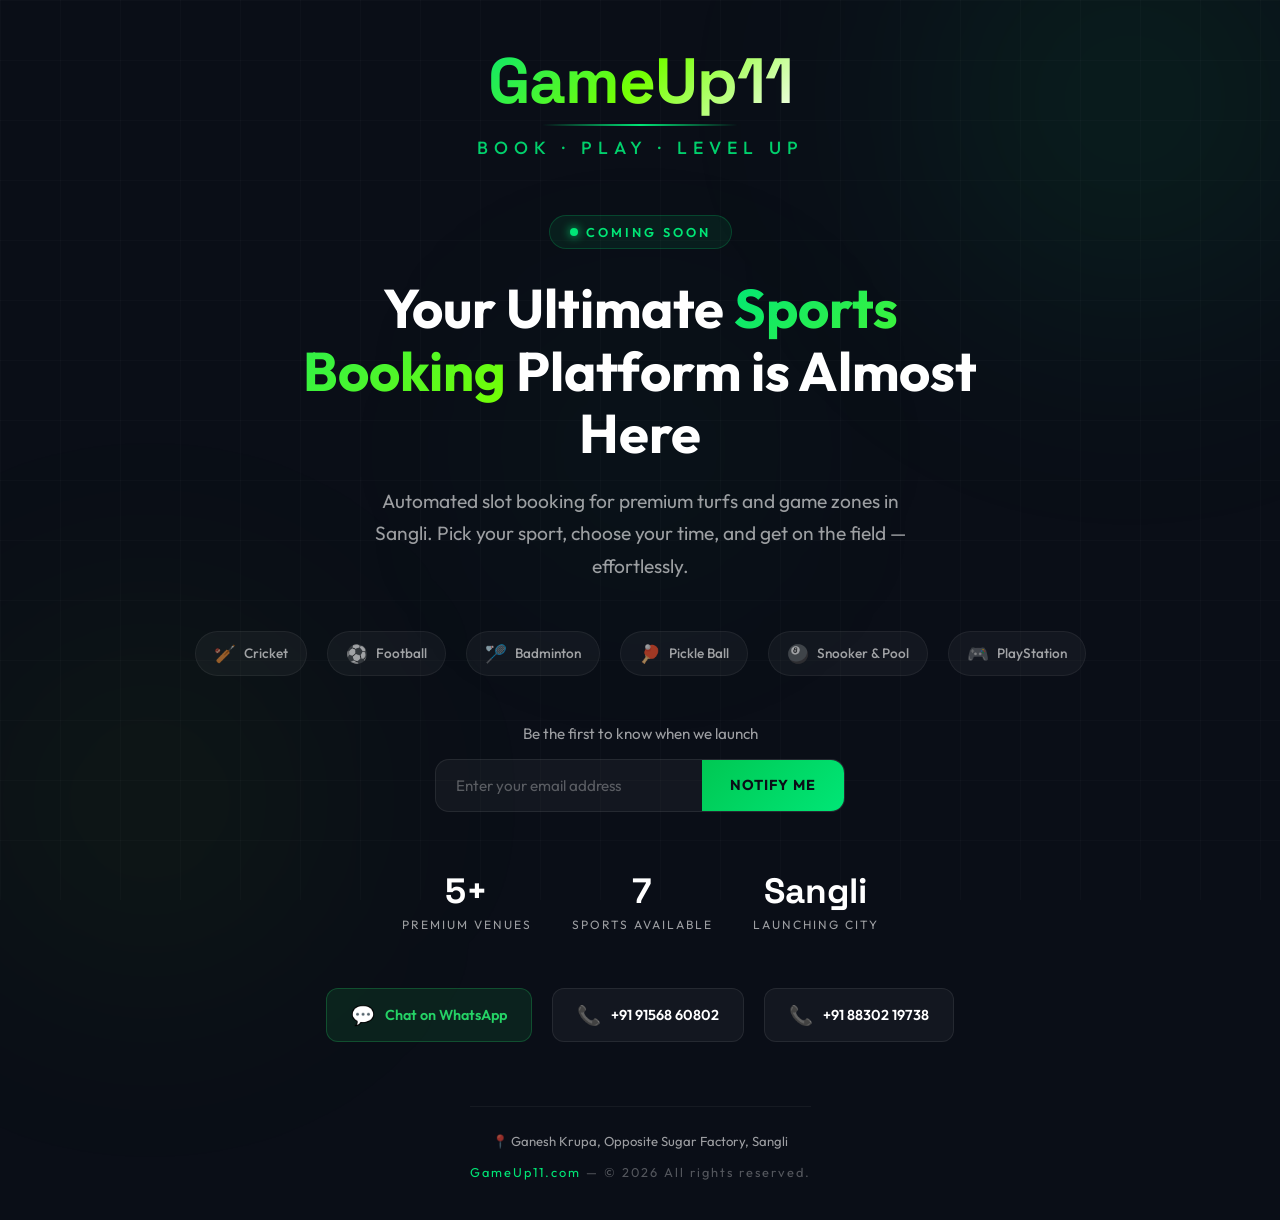
<file: Default.html>
<!DOCTYPE html>
<html lang="en">
<head>
    <meta charset="UTF-8">
    <meta name="viewport" content="width=device-width, initial-scale=1.0">
    <meta name="description" content="GameUp11 - Automated Slot Booking for Turfs & Game Zones. Book your favourite sports venue in Sangli. Coming Soon!">
    <title>GameUp11 — Coming Soon | Book. Play. Level Up.</title>
    <!-- Developed by Harsh -->
    <meta name="author" content="Harshawardhan">
    <link rel="preconnect" href="https://fonts.googleapis.com">
    <link rel="preconnect" href="https://fonts.gstatic.com" crossorigin>
    <link href="https://fonts.googleapis.com/css2?family=Outfit:wght@300;400;500;600;700;800;900&family=Space+Grotesk:wght@400;500;600;700&display=swap" rel="stylesheet">
    <style>
        *, *::before, *::after {
            margin: 0;
            padding: 0;
            box-sizing: border-box;
        }

        :root {
            --primary: #00e676;
            --primary-dim: #00c853;
            --accent: #76ff03;
            --bg-dark: #0a0e17;
            --bg-card: rgba(255, 255, 255, 0.04);
            --text-primary: #ffffff;
            --text-secondary: rgba(255, 255, 255, 0.6);
            --glow: 0 0 40px rgba(0, 230, 118, 0.15);
        }

        html {
            scroll-behavior: smooth;
        }

        body {
            font-family: 'Outfit', sans-serif;
            background: var(--bg-dark);
            color: var(--text-primary);
            min-height: 100vh;
            overflow-x: hidden;
            position: relative;
        }

        /* ===================== ANIMATED BACKGROUND ===================== */
        .bg-grid {
            position: fixed;
            inset: 0;
            z-index: 0;
            background-image:
                linear-gradient(rgba(255,255,255,0.02) 1px, transparent 1px),
                linear-gradient(90deg, rgba(255,255,255,0.02) 1px, transparent 1px);
            background-size: 60px 60px;
            animation: gridMove 20s linear infinite;
        }

        @keyframes gridMove {
            0% { transform: translate(0, 0); }
            100% { transform: translate(60px, 60px); }
        }

        .bg-gradient-orb {
            position: fixed;
            border-radius: 50%;
            filter: blur(120px);
            z-index: 0;
            pointer-events: none;
        }

        .orb-1 {
            width: 600px;
            height: 600px;
            background: radial-gradient(circle, rgba(0, 230, 118, 0.12), transparent 70%);
            top: -200px;
            right: -150px;
            animation: orbFloat1 12s ease-in-out infinite;
        }

        .orb-2 {
            width: 500px;
            height: 500px;
            background: radial-gradient(circle, rgba(118, 255, 3, 0.08), transparent 70%);
            bottom: -150px;
            left: -100px;
            animation: orbFloat2 15s ease-in-out infinite;
        }

        .orb-3 {
            width: 300px;
            height: 300px;
            background: radial-gradient(circle, rgba(0, 200, 83, 0.1), transparent 70%);
            top: 50%;
            left: 50%;
            transform: translate(-50%, -50%);
            animation: orbFloat3 10s ease-in-out infinite;
        }

        @keyframes orbFloat1 {
            0%, 100% { transform: translate(0, 0) scale(1); }
            50% { transform: translate(-40px, 60px) scale(1.1); }
        }

        @keyframes orbFloat2 {
            0%, 100% { transform: translate(0, 0) scale(1); }
            50% { transform: translate(50px, -40px) scale(1.15); }
        }

        @keyframes orbFloat3 {
            0%, 100% { transform: translate(-50%, -50%) scale(1); opacity: 0.6; }
            50% { transform: translate(-50%, -50%) scale(1.3); opacity: 1; }
        }

        /* ===================== FLOATING PARTICLES ===================== */
        .particles {
            position: fixed;
            inset: 0;
            z-index: 0;
            overflow: hidden;
        }

        .particle {
            position: absolute;
            width: 3px;
            height: 3px;
            background: var(--primary);
            border-radius: 50%;
            opacity: 0;
            animation: particleFloat linear infinite;
        }

        @keyframes particleFloat {
            0% { transform: translateY(100vh) scale(0); opacity: 0; }
            10% { opacity: 0.6; }
            90% { opacity: 0.6; }
            100% { transform: translateY(-10vh) scale(1); opacity: 0; }
        }

        /* ===================== LAYOUT ===================== */
        .wrapper {
            position: relative;
            z-index: 1;
            min-height: 100vh;
            display: flex;
            flex-direction: column;
            align-items: center;
            justify-content: center;
            padding: 40px 24px;
        }

        /* ===================== HEADER / BRAND ===================== */
        .brand {
            text-align: center;
            margin-bottom: 16px;
            animation: fadeSlideDown 1s ease-out;
        }

        .brand-name {
            font-family: 'Space Grotesk', sans-serif;
            font-size: clamp(2.2rem, 6vw, 4rem);
            font-weight: 800;
            letter-spacing: -1px;
            background: linear-gradient(135deg, var(--primary) 0%, var(--accent) 50%, #fff 100%);
            -webkit-background-clip: text;
            -webkit-text-fill-color: transparent;
            background-clip: text;
            position: relative;
        }

        .brand-name::after {
            content: '';
            position: absolute;
            bottom: -4px;
            left: 50%;
            transform: translateX(-50%);
            width: 60%;
            height: 2px;
            background: linear-gradient(90deg, transparent, var(--primary), transparent);
        }

        .tagline {
            font-size: clamp(0.85rem, 2vw, 1.1rem);
            font-weight: 500;
            letter-spacing: 6px;
            text-transform: uppercase;
            color: var(--primary);
            margin-top: 14px;
            opacity: 0.9;
        }

        /* ===================== MAIN HERO ===================== */
        .hero {
            text-align: center;
            max-width: 720px;
            margin-top: 40px;
            animation: fadeSlideUp 1s ease-out 0.3s both;
        }

        .coming-soon-badge {
            display: inline-flex;
            align-items: center;
            gap: 8px;
            padding: 8px 20px;
            border-radius: 100px;
            background: rgba(0, 230, 118, 0.08);
            border: 1px solid rgba(0, 230, 118, 0.2);
            font-size: 0.8rem;
            font-weight: 600;
            letter-spacing: 3px;
            text-transform: uppercase;
            color: var(--primary);
            margin-bottom: 28px;
            backdrop-filter: blur(10px);
        }

        .pulse-dot {
            width: 8px;
            height: 8px;
            background: var(--primary);
            border-radius: 50%;
            animation: pulse 2s ease-in-out infinite;
            box-shadow: 0 0 10px var(--primary);
        }

        @keyframes pulse {
            0%, 100% { transform: scale(1); opacity: 1; }
            50% { transform: scale(1.4); opacity: 0.5; }
        }

        .hero h1 {
            font-size: clamp(2rem, 5vw, 3.4rem);
            font-weight: 700;
            line-height: 1.15;
            margin-bottom: 20px;
        }

        .hero h1 .highlight {
            background: linear-gradient(135deg, var(--primary), var(--accent));
            -webkit-background-clip: text;
            -webkit-text-fill-color: transparent;
            background-clip: text;
        }

        .hero p {
            font-size: clamp(1rem, 2.5vw, 1.2rem);
            color: var(--text-secondary);
            line-height: 1.7;
            max-width: 560px;
            margin: 0 auto;
        }

        /* ===================== SPORTS ICONS ROW ===================== */
        .sports-row {
            display: flex;
            gap: 20px;
            justify-content: center;
            flex-wrap: wrap;
            margin-top: 48px;
            animation: fadeSlideUp 1s ease-out 0.9s both;
        }

        .sport-chip {
            display: flex;
            align-items: center;
            gap: 8px;
            padding: 10px 18px;
            border-radius: 100px;
            background: var(--bg-card);
            border: 1px solid rgba(255,255,255,0.06);
            font-size: 0.85rem;
            font-weight: 500;
            color: var(--text-secondary);
            backdrop-filter: blur(12px);
            transition: all 0.3s ease;
            cursor: default;
        }

        .sport-chip:hover {
            border-color: rgba(0, 230, 118, 0.3);
            color: var(--primary);
            transform: translateY(-2px);
            box-shadow: 0 4px 20px rgba(0, 230, 118, 0.1);
        }

        .sport-chip .icon {
            font-size: 1.1rem;
        }

        /* ===================== NOTIFY FORM ===================== */
        .notify-section {
            margin-top: 48px;
            text-align: center;
            animation: fadeSlideUp 1s ease-out 1.2s both;
        }

        .notify-section p {
            font-size: 0.95rem;
            color: var(--text-secondary);
            margin-bottom: 16px;
        }

        .notify-form {
            display: flex;
            gap: 0;
            max-width: 440px;
            margin: 0 auto;
            border-radius: 14px;
            overflow: hidden;
            border: 1px solid rgba(255,255,255,0.08);
            background: var(--bg-card);
            backdrop-filter: blur(16px);
            transition: border-color 0.3s;
        }

        .notify-form:focus-within {
            border-color: rgba(0, 230, 118, 0.4);
            box-shadow: var(--glow);
        }

        .notify-form input {
            flex: 1;
            padding: 16px 20px;
            background: transparent;
            border: none;
            outline: none;
            color: var(--text-primary);
            font-family: 'Outfit', sans-serif;
            font-size: 0.95rem;
        }

        .notify-form input::placeholder {
            color: rgba(255,255,255,0.3);
        }

        .notify-form button {
            padding: 16px 28px;
            background: linear-gradient(135deg, var(--primary-dim), var(--primary));
            border: none;
            color: var(--bg-dark);
            font-family: 'Outfit', sans-serif;
            font-size: 0.9rem;
            font-weight: 700;
            letter-spacing: 1px;
            text-transform: uppercase;
            cursor: pointer;
            transition: all 0.3s;
            white-space: nowrap;
        }

        .notify-form button:hover {
            background: linear-gradient(135deg, var(--accent), var(--primary));
            box-shadow: 0 0 30px rgba(0, 230, 118, 0.3);
        }

        .success-msg {
            display: none;
            margin-top: 12px;
            font-size: 0.85rem;
            color: var(--primary);
            font-weight: 500;
        }

        .success-msg.show {
            display: block;
            animation: fadeSlideUp 0.4s ease-out;
        }

        /* ===================== STATS ===================== */
        .stats {
            display: flex;
            gap: 40px;
            justify-content: center;
            flex-wrap: wrap;
            margin-top: 56px;
            animation: fadeSlideUp 1s ease-out 1.5s both;
        }

        .stat {
            text-align: center;
        }

        .stat-value {
            font-family: 'Space Grotesk', sans-serif;
            font-size: clamp(1.6rem, 4vw, 2.2rem);
            font-weight: 700;
            color: var(--text-primary);
        }

        .stat-label {
            font-size: 0.75rem;
            letter-spacing: 2px;
            text-transform: uppercase;
            color: var(--text-secondary);
            margin-top: 4px;
        }

        /* ===================== CONTACT BAR ===================== */
        .contact-bar {
            display: flex;
            gap: 20px;
            justify-content: center;
            flex-wrap: wrap;
            margin-top: 56px;
            animation: fadeSlideUp 1s ease-out 1.8s both;
        }

        .contact-btn {
            display: inline-flex;
            align-items: center;
            gap: 10px;
            padding: 14px 24px;
            border-radius: 12px;
            text-decoration: none;
            font-size: 0.9rem;
            font-weight: 600;
            transition: all 0.3s ease;
            border: 1px solid rgba(255,255,255,0.08);
            background: var(--bg-card);
            color: var(--text-primary);
            backdrop-filter: blur(12px);
        }

        .contact-btn:hover {
            transform: translateY(-3px);
            border-color: rgba(0, 230, 118, 0.3);
            box-shadow: 0 8px 30px rgba(0, 230, 118, 0.12);
        }

        .contact-btn.whatsapp {
            background: rgba(37, 211, 102, 0.1);
            border-color: rgba(37, 211, 102, 0.25);
            color: #25d366;
        }

        .contact-btn.whatsapp:hover {
            background: rgba(37, 211, 102, 0.2);
            box-shadow: 0 8px 30px rgba(37, 211, 102, 0.15);
        }

        .contact-btn .btn-icon {
            font-size: 1.2rem;
        }

        /* ===================== FOOTER ===================== */
        .footer {
            margin-top: 64px;
            padding-top: 24px;
            border-top: 1px solid rgba(255,255,255,0.05);
            text-align: center;
            animation: fadeSlideUp 1s ease-out 2s both;
        }

        .footer-address {
            font-size: 0.82rem;
            color: var(--text-secondary);
            line-height: 1.6;
            margin-bottom: 12px;
        }

        .footer-domain {
            font-size: 0.8rem;
            color: rgba(255,255,255,0.3);
            letter-spacing: 2px;
        }

        .footer-domain a {
            color: var(--primary);
            text-decoration: none;
        }

        /* ===================== ANIMATIONS ===================== */
        @keyframes fadeSlideDown {
            from { opacity: 0; transform: translateY(-30px); }
            to { opacity: 1; transform: translateY(0); }
        }

        @keyframes fadeSlideUp {
            from { opacity: 0; transform: translateY(30px); }
            to { opacity: 1; transform: translateY(0); }
        }

        /* ===================== RESPONSIVE ===================== */
        @media (max-width: 600px) {
            .notify-form {
                flex-direction: column;
                border-radius: 14px;
            }

            .notify-form button {
                border-radius: 0;
            }

            .stats {
                gap: 24px;
            }

            .contact-bar {
                flex-direction: column;
                align-items: center;
            }

            .sports-row {
                gap: 10px;
            }

            .sport-chip {
                padding: 8px 14px;
                font-size: 0.78rem;
            }
        }
    </style>
</head>
<body>

    <!-- Animated Background -->
    <div class="bg-grid"></div>
    <div class="bg-gradient-orb orb-1"></div>
    <div class="bg-gradient-orb orb-2"></div>
    <div class="bg-gradient-orb orb-3"></div>
    <div class="particles" id="particles"></div>

    <div class="wrapper">

        <!-- Brand -->
        <header class="brand">
            <div class="brand-name">GameUp11</div>
            <div class="tagline">Book · Play · Level Up</div>
        </header>

        <!-- Hero -->
        <section class="hero">
            <div class="coming-soon-badge">
                <span class="pulse-dot"></span>
                Coming Soon
            </div>
            <h1>Your Ultimate <span class="highlight">Sports Booking</span> Platform is Almost Here</h1>
            <p>Automated slot booking for premium turfs and game zones in Sangli. Pick your sport, choose your time, and get on the field — effortlessly.</p>
        </section>


        <!-- Sports Offered -->
        <div class="sports-row">
            <div class="sport-chip"><span class="icon">🏏</span> Cricket</div>
            <div class="sport-chip"><span class="icon">⚽</span> Football</div>
            <div class="sport-chip"><span class="icon">🏸</span> Badminton</div>
            <div class="sport-chip"><span class="icon">🏓</span> Pickle Ball</div>
            <div class="sport-chip"><span class="icon">🎱</span> Snooker & Pool</div>
            <div class="sport-chip"><span class="icon">🎮</span> PlayStation</div>
        </div>

        <!-- Notify Form -->
        <section class="notify-section">
            <p>Be the first to know when we launch</p>
            <form class="notify-form" id="notifyForm">
                <input type="email" id="emailInput" placeholder="Enter your email address" required>
                <button type="submit">Notify Me</button>
            </form>
            <div class="success-msg" id="successMsg">🎉 You're on the list! We'll notify you at launch.</div>
        </section>

        <!-- Stats -->
        <div class="stats">
            <div class="stat">
                <div class="stat-value">5+</div>
                <div class="stat-label">Premium Venues</div>
            </div>
            <div class="stat">
                <div class="stat-value">7</div>
                <div class="stat-label">Sports Available</div>
            </div>
            <div class="stat">
                <div class="stat-value">Sangli</div>
                <div class="stat-label">Launching City</div>
            </div>
        </div>

        <!-- Contact Buttons -->
        <div class="contact-bar">
            <a href="https://wa.me/919156860802?text=Hi%20GameUp11!%20I%27m%20interested%20in%20learning%20more." class="contact-btn whatsapp" target="_blank" rel="noopener" id="whatsapp-btn">
                <span class="btn-icon">💬</span>
                Chat on WhatsApp
            </a>
            <a href="tel:+919156860802" class="contact-btn" id="call-btn">
                <span class="btn-icon">📞</span>
                +91 91568 60802
            </a>
            <a href="tel:+918830219738" class="contact-btn" id="call-btn-2">
                <span class="btn-icon">📞</span>
                +91 88302 19738
            </a>
        </div>

        <!-- Footer -->
        <footer class="footer">
            <div class="footer-address">
                📍 Ganesh Krupa, Opposite Sugar Factory, Sangli
            </div>
            <div class="footer-domain">
                <a href="https://gameup11.com" target="_blank">GameUp11.com</a> &mdash; © 2026 All rights reserved.
            </div>
        </footer>

    </div>

    <script>
        // ===== NOTIFY FORM =====
        document.getElementById('notifyForm').addEventListener('submit', function(e) {
            e.preventDefault();
            const email = document.getElementById('emailInput').value;
            if (email) {
                document.getElementById('successMsg').classList.add('show');
                document.getElementById('emailInput').value = '';
                setTimeout(() => {
                    document.getElementById('successMsg').classList.remove('show');
                }, 5000);
            }
        });

        // ===== FLOATING PARTICLES =====
        function createParticles() {
            const container = document.getElementById('particles');
            const count = 25;

            for (let i = 0; i < count; i++) {
                const particle = document.createElement('div');
                particle.classList.add('particle');
                particle.style.left = Math.random() * 100 + '%';
                particle.style.animationDuration = (8 + Math.random() * 12) + 's';
                particle.style.animationDelay = (Math.random() * 10) + 's';
                particle.style.width = (2 + Math.random() * 3) + 'px';
                particle.style.height = particle.style.width;
                container.appendChild(particle);
            }
        }

        createParticles();
    </script>

</body>
</html>
</file>
